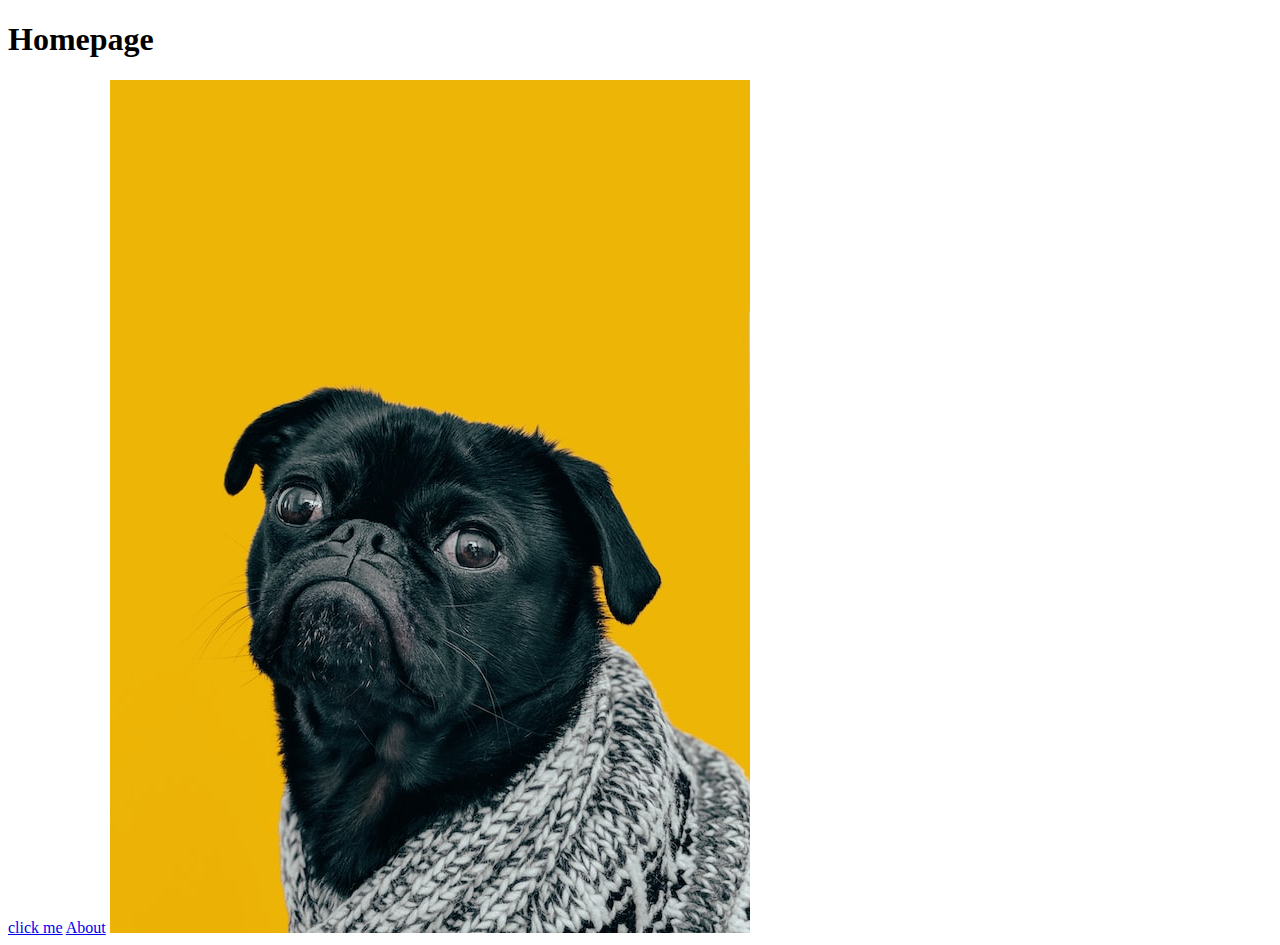
<file: odin-links-and-images/index.html>
<!DOCTYPE html>
<html lang="en">
<head>
    <meta charset="UTF-8">
    <meta name="viewport" content="width=device-width, initial-scale=1.0">
    <meta http-equiv="X-UA-Compatible" content="ie=edge">
    <title>Document</title>
</head>
<body>
    <h1>Homepage</h1>
    <!--To create a link in HTML, we use the anchor element.-->
    <!--Links to pages on other websites on the internet are called absolute links. Include protocol + domain-->
    <a href="https://www.theodinproject.com/about">click me</a>
    <!-- An HTML attribute gives additional information to an HTML element 
        and always goes in the element’s opening tag. Name + Value-->
    <!--Links to other pages within our own website are called relative links. Only include file path to the other page-->
    <!--./ you are specifying to your code that it should start looking for the file/directory relative to the current directory.-->
    <a href="./pages/about.html">About</a>
    <!--Alternative (Alt) attribute is used to describe an image. 
        It will be used in place of the image if it cannot be loaded + used with screen readers -->
    <img src="./images/dog.jpg" alt="An image of a dog.">
</body>
</html>
</file>
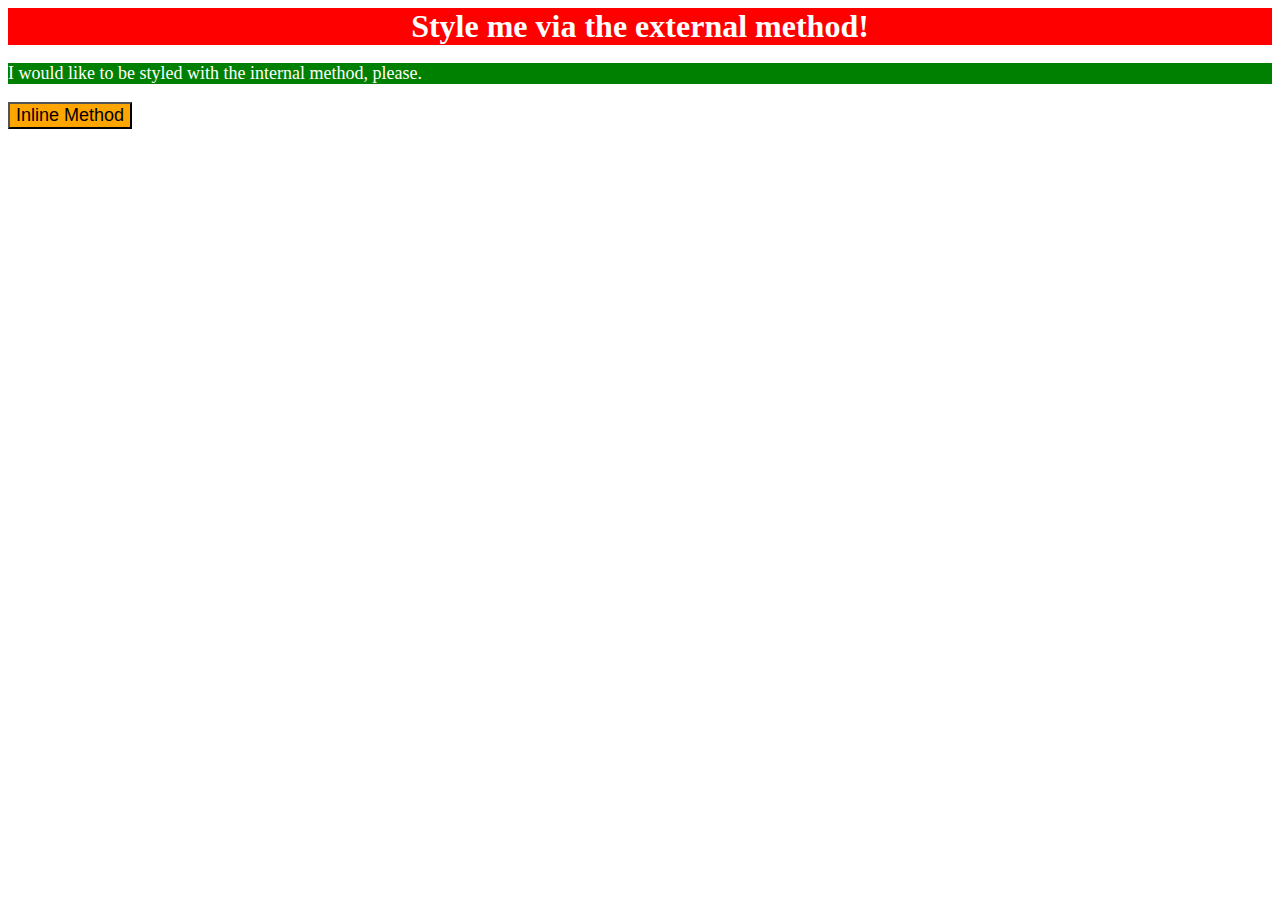
<file: css-exercises/01-css-methods/index.html>
<!DOCTYPE html>
<html lang="en">
<head>
    <meta charset="UTF-8">
    <meta name="viewport" content="width=device-width, initial-scale=1.0">
    <meta http-equiv="X-UA-Compatible" content="ie=edge">
    <title>CSS Methods</title>
    <link rel="stylesheet" href="style.css">
    <style>
        p {
            color: white;
            background-color: green;
            font-size: 18px;
        }
    </style>
</head>
<body>
    <div>Style me via the external method!</div>
    <p>I would like to be styled with the internal method, please.</p>
    <button style="color:black; background-color: orange; font-size: 18px">Inline Method</button>
</body>
</html>
</file>
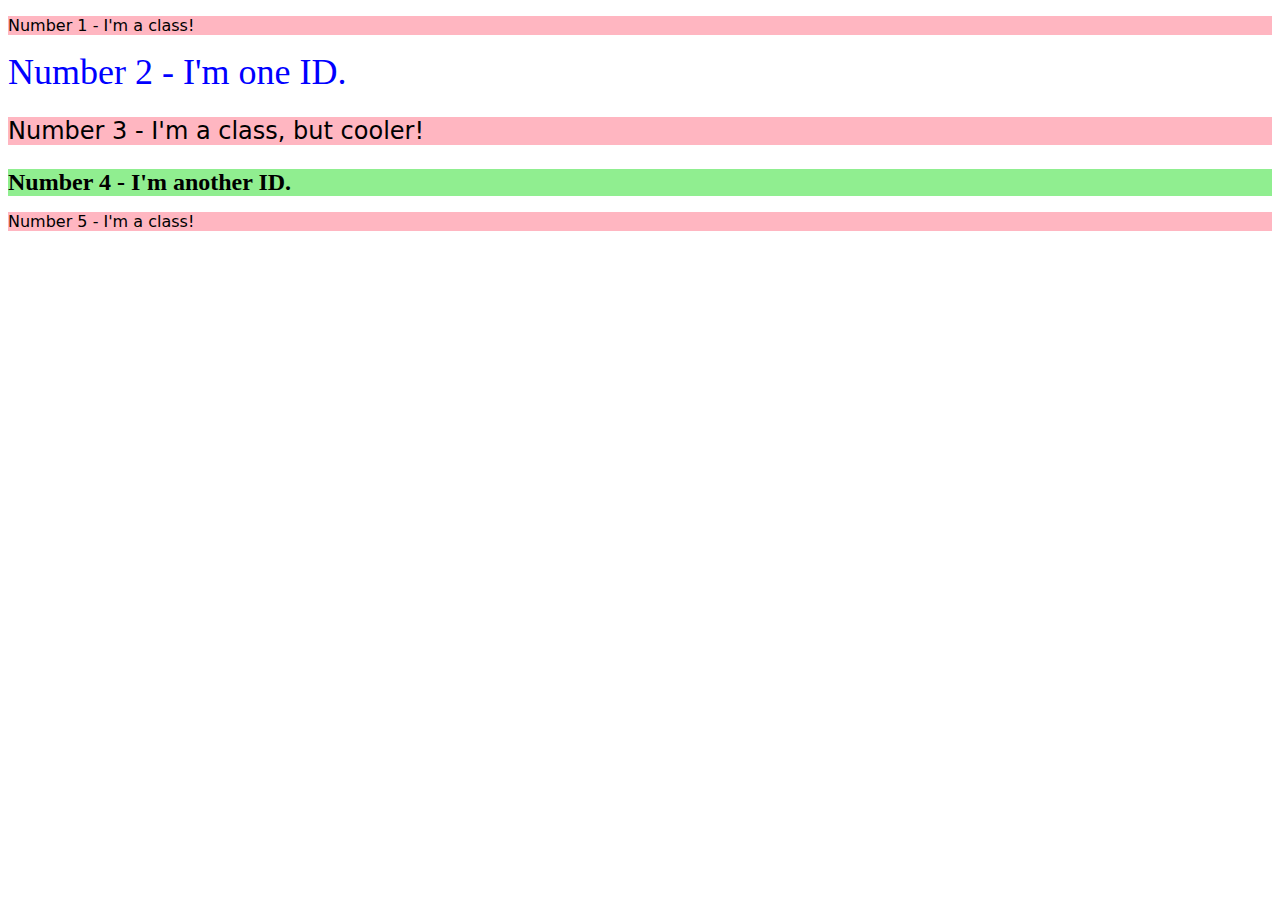
<file: css-exercises/02-class-id-selectors/index.html>
<!DOCTYPE html>
<html lang="en">
  <head>
    <meta charset="UTF-8">
    <meta http-equiv="X-UA-Compatible" content="IE=edge">
    <meta name="viewport" content="width=device-width, initial-scale=1.0">
    <title>Class and ID Selectors</title>
    <link rel="stylesheet" href="style.css">
  </head>
  <body>
    <p class="odd">Number 1 - I'm a class!</p>
    <div id="two">Number 2 - I'm one ID.</div>
    <p class="odd odd-three">Number 3 - I'm a class, but cooler!</p>
    <div id="four">Number 4 - I'm another ID.</div>
    <p class="odd">Number 5 - I'm a class!</p>
  </body>
</html>
</file>
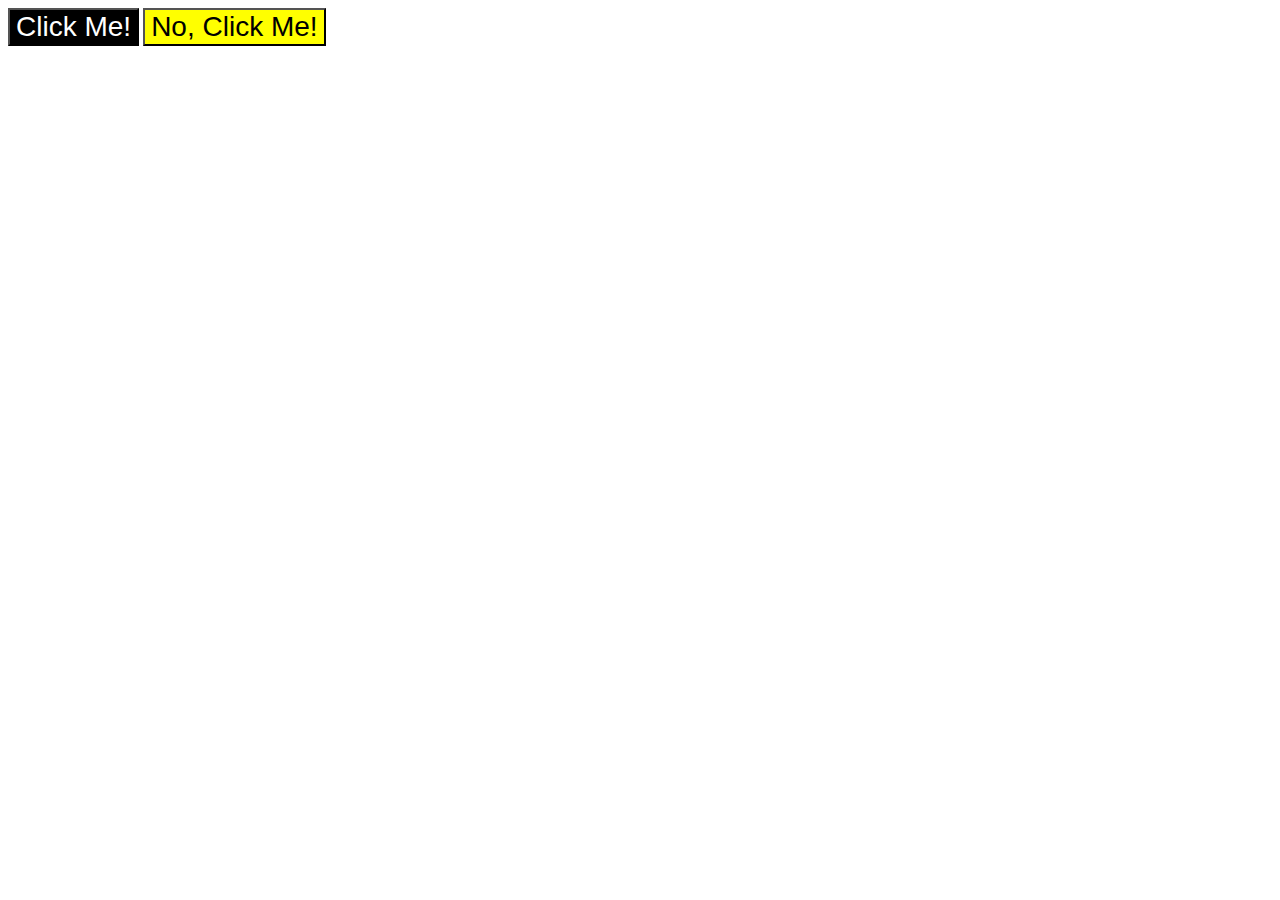
<file: css-exercises/03-grouping-selectors/index.html>
<!DOCTYPE html>
<html lang="en">
  <head>
    <meta charset="UTF-8">
    <meta http-equiv="X-UA-Compatible" content="IE=edge">
    <meta name="viewport" content="width=device-width, initial-scale=1.0">
    <title>Grouping Selectors</title>
    <link rel="stylesheet" href="style.css">
  </head>
  <body>
    <button class="first">Click Me!</button>
    <button class="second">No, Click Me!</button>
  </body>
</html>
</file>
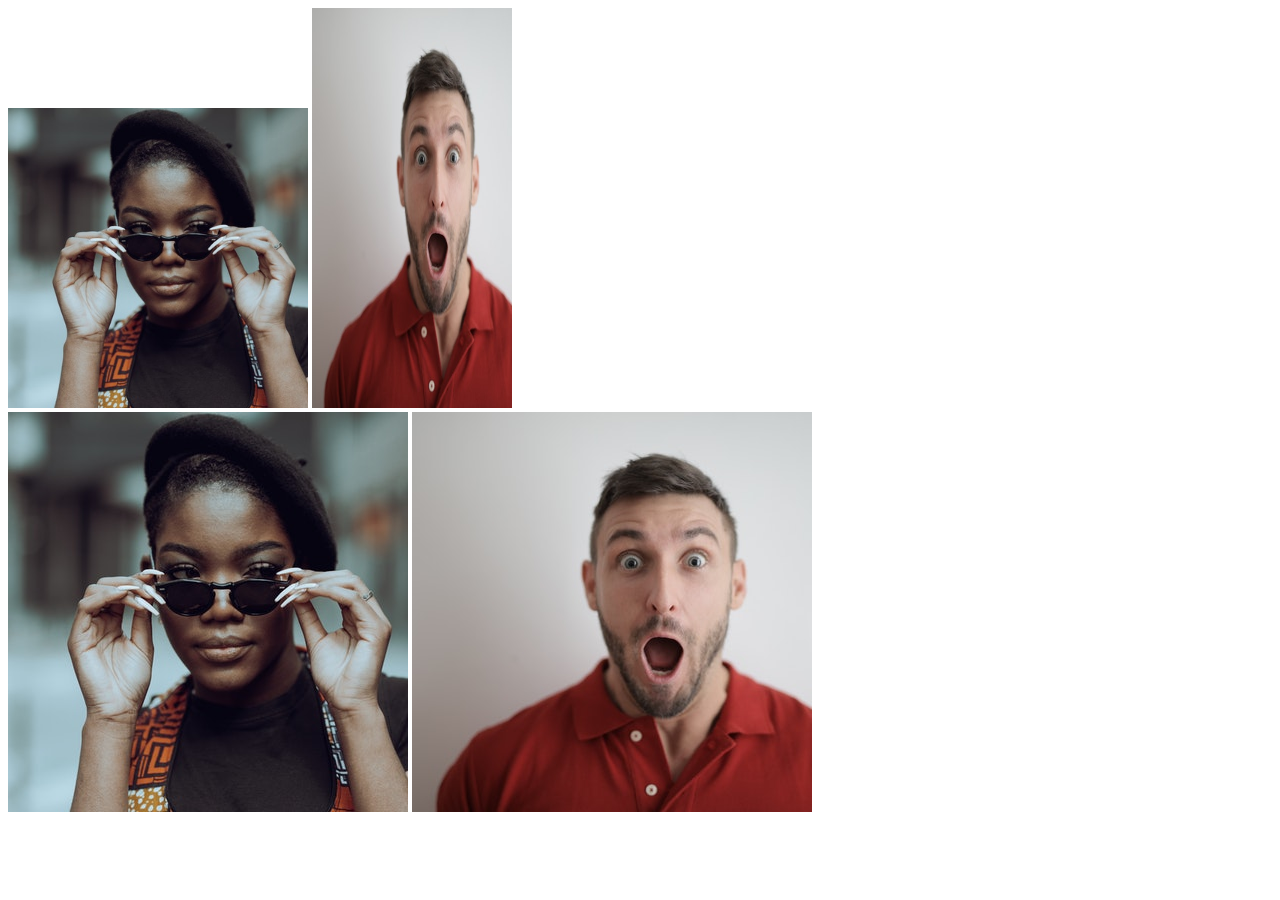
<file: css-exercises/04-chaining-selectors/index.html>
<!DOCTYPE html>
<html lang="en">
  <head>
    <meta charset="UTF-8">
    <meta http-equiv="X-UA-Compatible" content="IE=edge">
    <meta name="viewport" content="width=device-width, initial-scale=1.0">
    <title>Chaining Selectors</title>
    <link rel="stylesheet" href="style.css">
  </head>
  <body>
    <!-- Use the classes BELOW this line -->
    <div>
      <img class="avatar proportioned" src="./katho.jpg" alt="Woman with glasses">
      <img class="avatar distorted" src="./andrea.jpg" alt="Man with surprised expression">
    </div>
    <!-- Use the classes ABOVE this line -->
    <div>
      <img class="original proportioned" src="./katho.jpg" alt="Woman with glasses">
      <img class="original distorted" src="./andrea.jpg" alt="Man with surprised expression">
    </div>
  </body>
</html>
</file>
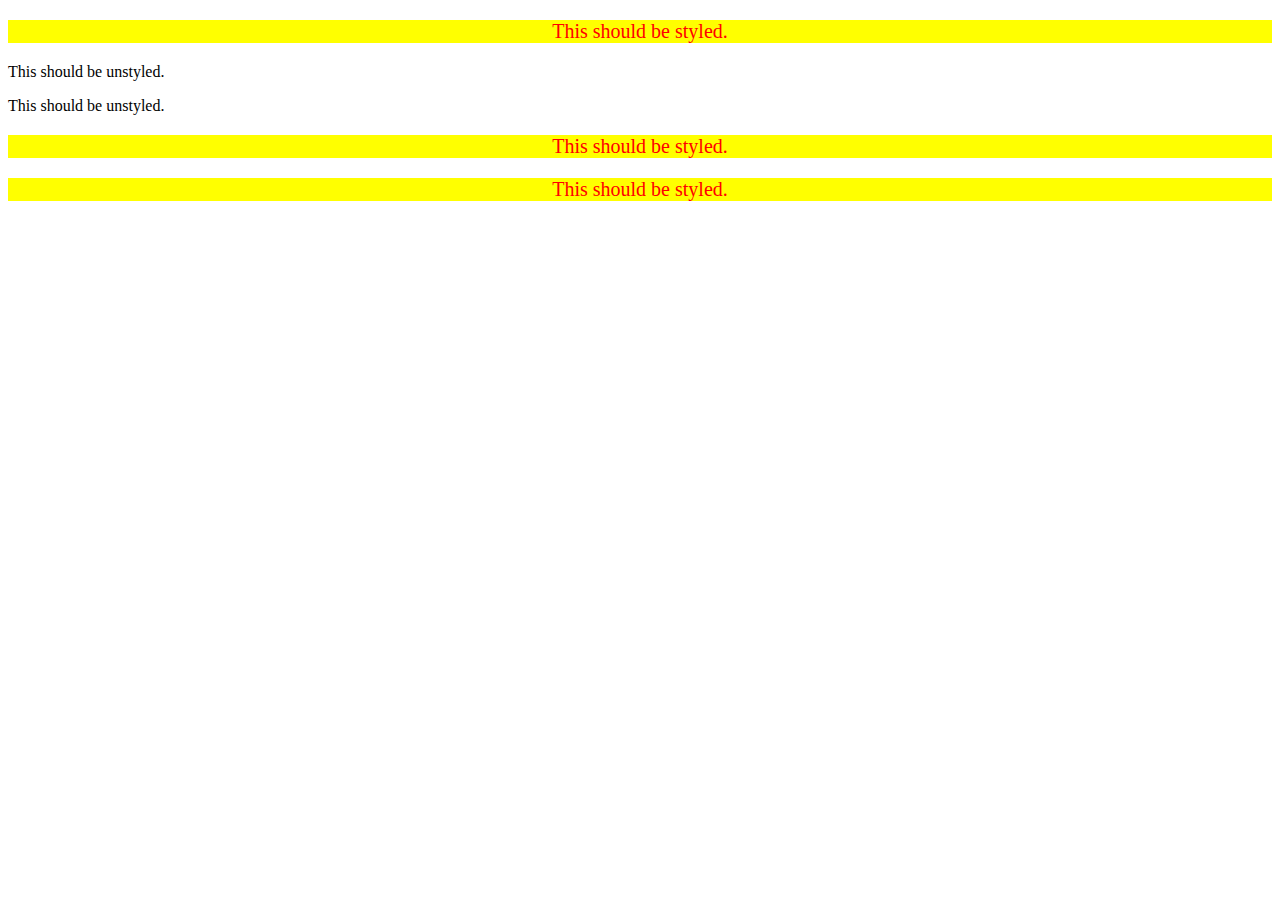
<file: css-exercises/05-descendant-combinator/index.html>
<!DOCTYPE html>
<html lang="en">
  <head>
    <meta charset="UTF-8">
    <meta http-equiv="X-UA-Compatible" content="IE=edge">
    <meta name="viewport" content="width=device-width, initial-scale=1.0">
    <title>Descendant Combinator</title>
    <link rel="stylesheet" href="style.css">
  </head>
  <body>
    <div class="container">
      <p class="text">This should be styled.</p>
    </div>
    <p class="text">This should be unstyled.</p>
    <p class="text">This should be unstyled.</p>
    <div class="container">
      <p class="text">This should be styled.</p>
      <p class="text">This should be styled.</p>
    </div>
  </body>
</html>
</file>
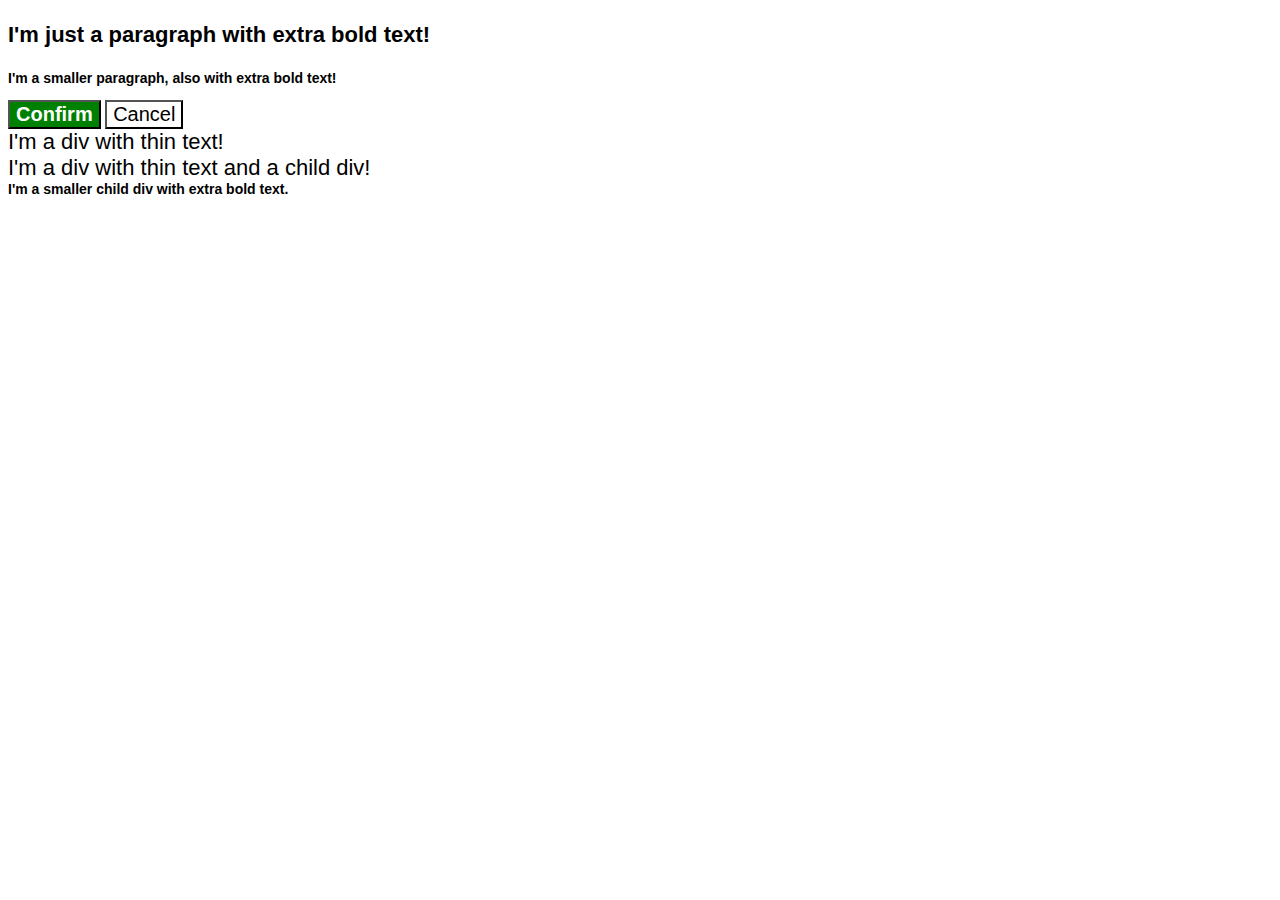
<file: css-exercises/06-cascade-fix/index.html>
<!DOCTYPE html>
<html lang="en">
  <head>
    <meta charset="UTF-8">
    <meta http-equiv="X-UA-Compatible" content="IE=edge">
    <meta name="viewport" content="width=device-width, initial-scale=1.0">
    <title>Fix the Cascade</title>
    <link rel="stylesheet" href="style.css">
  </head>
  <body>
    <p class="para">I'm just a paragraph with extra bold text!</p>
    <p class="para small-para">I'm a smaller paragraph, also with extra bold text!</p>

    <button id="confirm-button" class="button confirm">Confirm</button>
    <button id="cancel-button" class="button cancel">Cancel</button>

    <div class="text">I'm a div with thin text!</div>
    <div class="text">I'm a div with thin text and a child div!
      <div class="text child">I'm a smaller child div with extra bold text.</div>
    </div>
  </body>
</html>
</file>
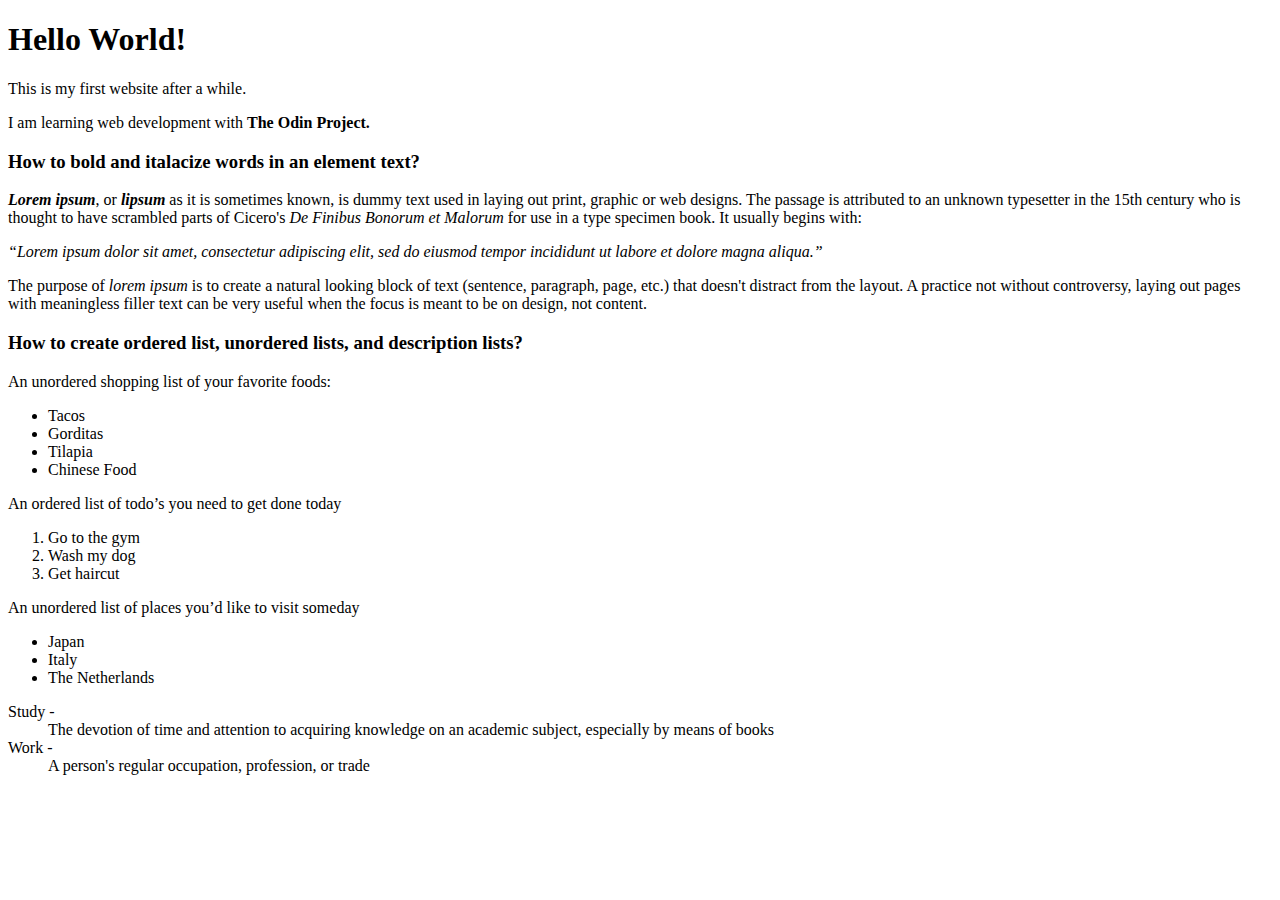
<file: html_files/html-boilerplate/index.html>
<!DOCTYPE html>
<!-- Know how to write out the BOILERPLATE yourself -->
<html lang="en">
<head>
    <meta charset="UTF-8">
    <meta name="viewport" content="width=device-width, initial-scale=1.0">
    <meta http-equiv="X-UA-Compatible" content="ie=edge">
    <title>My First Webpage</title>
</head>
<body>
    <h1>Hello World!</h1>
    <p>This is my first website after a while.</p>
    <p>I am learning web development with <strong>The Odin Project.</strong></p>
    <h3>How to bold and italacize words in an element text?</h3>
    <p><strong><em>Lorem ipsum</em></strong>, or <strong><em>lipsum</strong></em> as it is sometimes known, is dummy text used in laying 
       out print, graphic or web designs. The passage is attributed to an unknown 
       typesetter in the 15th century who is thought to have scrambled parts of 
       Cicero's <em>De Finibus Bonorum et Malorum</em> for use in a type specimen book. 
       It usually begins with:</p>
    <p><em>“Lorem ipsum dolor sit amet, consectetur adipiscing elit, sed do eiusmod
         tempor incididunt ut labore et dolore magna aliqua.”</em></p>
    <p>The purpose of <em>lorem ipsum</em> is to create a natural looking block of text 
        (sentence, paragraph, page, etc.) that doesn't distract from the layout. 
        A practice not without controversy, laying out pages with meaningless 
        filler text can be very useful when the focus is meant to be on design, 
        not content.</p>
    <h3>How to create ordered list, unordered lists, and description lists?</h3>
    <p>An unordered shopping list of your favorite foods:</p>
    <ul>
        <li>Tacos</li>
        <li>Gorditas</li>
        <li>Tilapia</li>
        <li>Chinese Food</li>
    </ul>
    <p>An ordered list of todo’s you need to get done today</p>
    <!--   <ol start="30"> to start off the list with a certain number  -->
    <ol>
        <!--  <li value="9">  to change value within the list-->
        <li>Go to the gym</li>
        <li>Wash my dog</li>
        <li>Get haircut</li>
    </ol>
    <p>An unordered list of places you’d like to visit someday</p>
    <ul>
        <li>Japan</li>
        <li>Italy</li>
        <li>The Netherlands</li>
    </ul>
    <dl>
        <dt>Study - </dt>
        <dd>The devotion of time and attention to acquiring 
            knowledge on an academic subject, especially by means of books</dd>
        <dt>Work - </dt>
        <dd>A person's regular occupation, profession, or trade</dd>
    </dl>
</body>
</html>
</file>
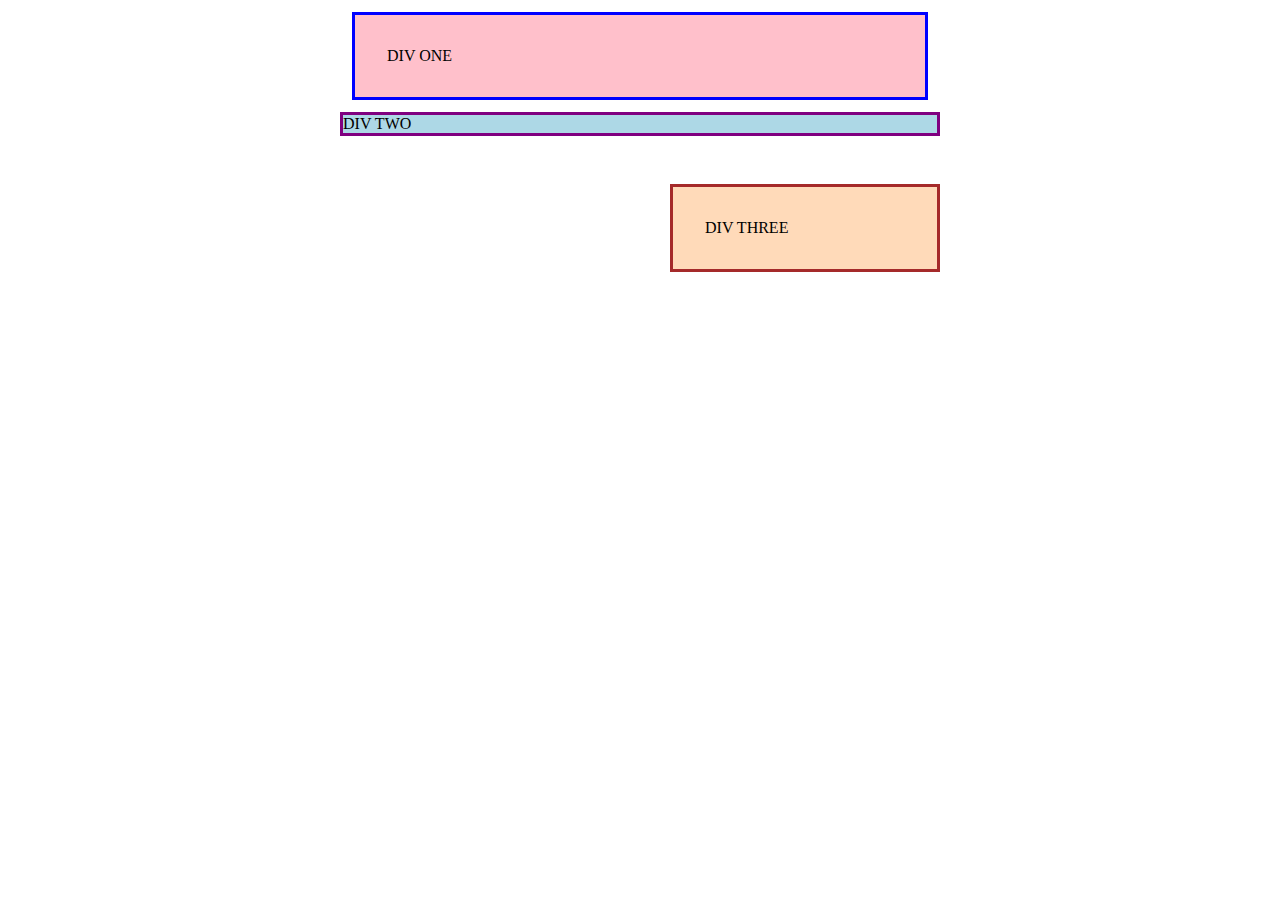
<file: css-exercises/margin-and-padding/01-margin-and-padding-1/index.html>
<!DOCTYPE html>
<html lang="en">
  <head>
    <meta charset="UTF-8">
    <meta http-equiv="X-UA-Compatible" content="IE=edge">
    <meta name="viewport" content="width=device-width, initial-scale=1.0">
    <title>Margin and Padding exercise</title>
    <link rel="stylesheet" href="style.css">
  </head>
  <body>
    <div class="one">
      DIV ONE
    </div>
    <div class="two">
      DIV TWO
    </div>
    <div class="three">
      DIV THREE
    </div>
  </body>
</html>
</file>
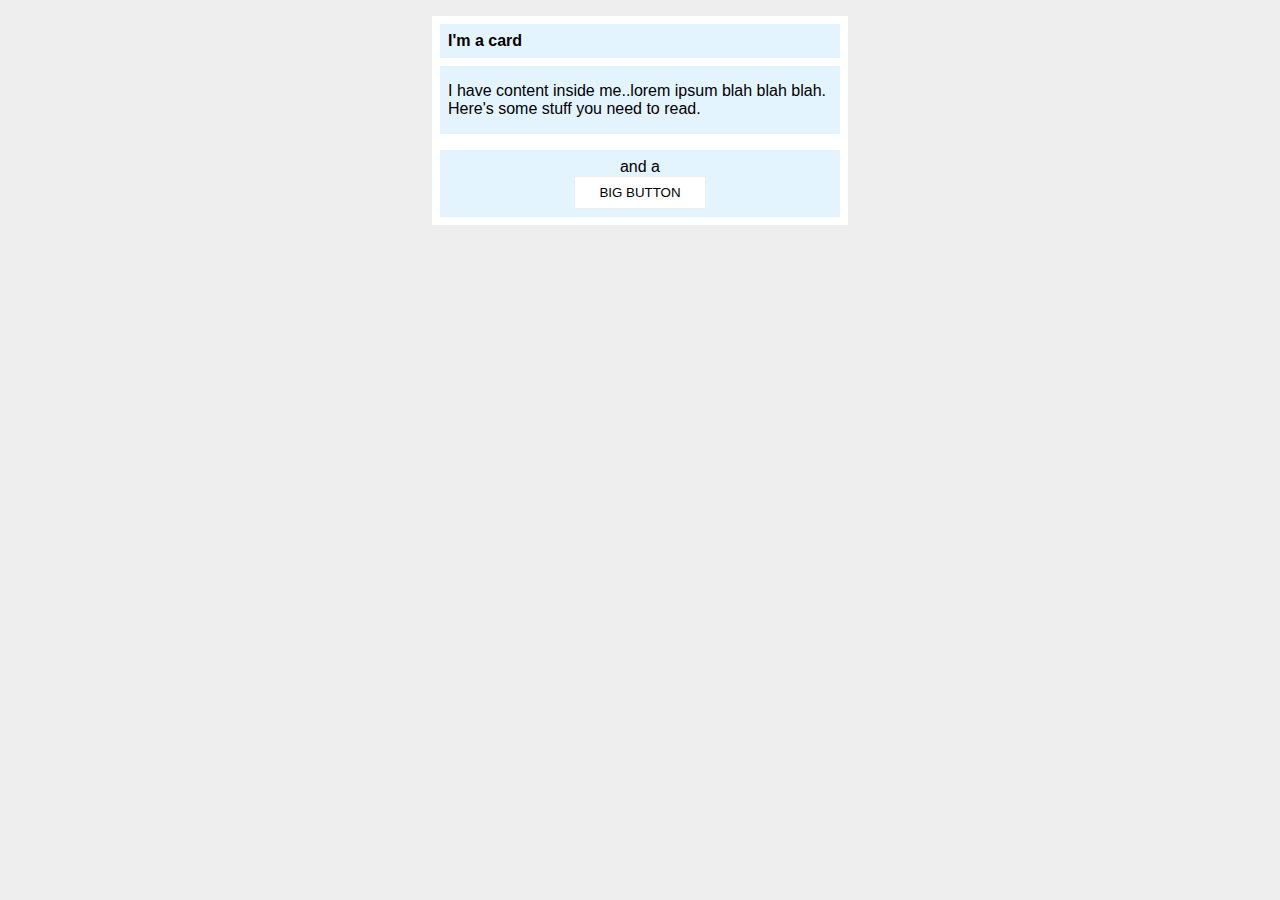
<file: css-exercises/margin-and-padding/02-margin-and-padding-2/index.html>
<!DOCTYPE html>
<html lang="en">
  <head>
    <meta charset="UTF-8">
    <meta http-equiv="X-UA-Compatible" content="IE=edge">
    <meta name="viewport" content="width=device-width, initial-scale=1.0">
    <title>Margin and Padding exercise 2</title>
    <link rel="stylesheet" href="style.css">
  </head>
  <body>
    <div class="card">
      <h1 class="title">I'm a card</h1>
      <div class="content">I have content inside me..lorem ipsum blah blah blah. Here's some stuff you need to read.</div>
      <div class="button-container">and a <button>BIG BUTTON</button></div>
    </div>
  </body>
</html>
</file>
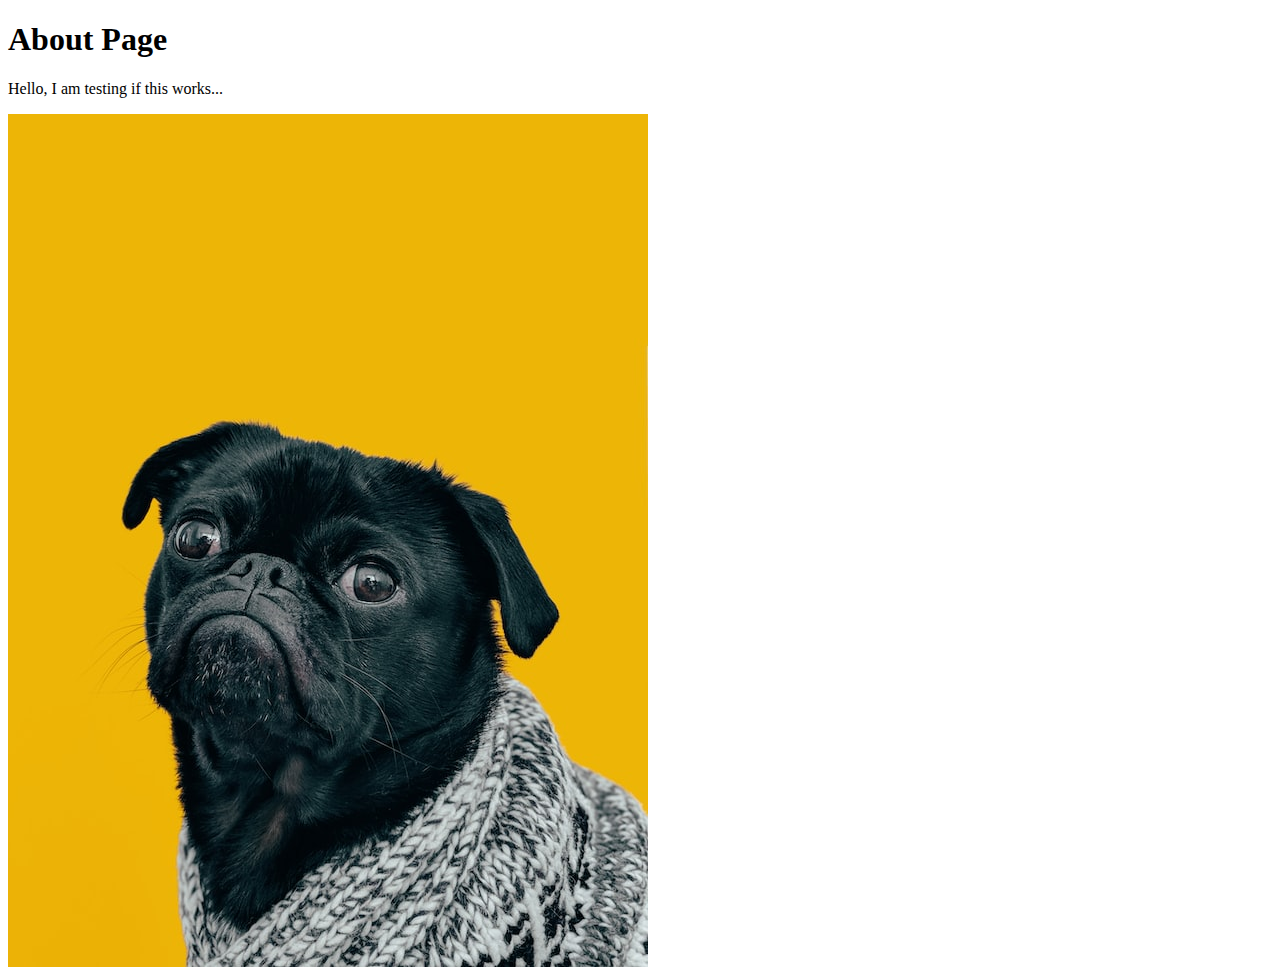
<file: odin-links-and-images/pages/about.html>
<!DOCTYPE html>
<html lang="en">
<head>
    <meta charset="UTF-8">
    <meta name="viewport" content="width=device-width, initial-scale=1.0">
    <meta http-equiv="X-UA-Compatible" content="ie=edge">
    <title>Odin Links and Images</title>
</head>
<body>
    <h1>About Page</h1>
    <p>Hello, I am testing if this works...</p>
    <!--Alternative (Alt) attribute is used to describe an image. 
        It will be used in place of the image if it cannot be loaded + used with screen readers -->

    <img src="../images/dog.jpg" alt="An image of a dog.">

</body>
</html>
</file>
<file: css-exercises/01-css-methods/style.css>
div{
    color: white;
    background-color: red;
    font-size: 32px;
    text-align: center;
    font-weight: bold;
}
</file>
<file: css-exercises/02-class-id-selectors/style.css>
.odd{
    background-color: rgb(255,182,193);
    font-family: Verdana, "DejaVu Sans", sans-serif ;
}

.odd-three{
    font-size: 24px;
}
#two{
    color: blue;
    font-size: 36px;
}

#four{
    background-color: #90EE90;
    font-size: 24px;
    font-weight: bold;
}
</file>
<file: css-exercises/03-grouping-selectors/style.css>
.first{
    color: white;
    background-color: black;
}

.second{
    background-color: yellow;
}

.first, .second{
    font-size: 28px;
    font-family: Helvetica,'Times New Roman', sans-serif;
}
</file>
<file: css-exercises/04-chaining-selectors/style.css>
.avatar.proportioned{
    height: auto;
    width: 300px
}

.avatar.distorted{
    height: 400px;
    width: 200px;
}
</file>
<file: css-exercises/05-descendant-combinator/style.css>
.container .text{
    background-color: yellow;
    color: red;
    font-size: 20px;
    text-align: center;
}
</file>
<file: css-exercises/06-cascade-fix/style.css>
body{
    font-family:Arial, Helvetica, sans-serif
  }
  
  .para,
  .small-para {
    color: hsl(0, 0%, 0%);
    font-weight: 800;
  }
  
  .para {
    font-size: 22px;
  }

  .small-para {
    font-size: 14px;
    font-weight: 800;
  }
  
  .button {
    background-color: rgb(255, 255, 255);
    color: rgb(0, 0, 0);
    font-size: 20px;
  }
  /* OTHER SOLUTIONS
   --- ID selector ---
  #confirm-button {
    background: green;
    color: white;
    font-weight: bold;
   }

  .button.confirm {
    background: green;
    color: white;
    font-weight: bold;
   }
   
  */

  .confirm {
    background: green;
    color: white;
    font-weight: bold;
  } 
  
  
  div.text {
    color: rgb(0, 0, 0);
    font-size: 22px;
    font-weight: 100;
  }

  .text .child {
    color: rgb(0, 0, 0);
    font-weight: 800;
    font-size: 14px;
  }
</file>
<file: css-exercises/margin-and-padding/01-margin-and-padding-1/style.css>
body {
    max-width: 600px;
    margin: 0 auto;
  }
  
  .one {
    background: pink;
    border: 3px solid blue;
    /* CHANGE ME */
    padding: 32px;
    margin: 12px;
  }
  
  .two {
    background: lightblue;
    border: 3px solid purple;
    /* CHANGE ME */
    margin-bottom: 48px;
  }
  
  .three {
    background: peachpuff;
    border: 3px solid brown;
    width: 200px;
    /* CHANGE ME */
    padding: 32px;
    margin-left: auto;
  }
</file>
<file: css-exercises/margin-and-padding/02-margin-and-padding-2/style.css>
body {
    background: #eee;
    font-family: sans-serif;
  }
  
  .card {
    width: 400px;
    background: #fff;
    margin: 16px auto;
    padding: 8px;
  }
  
  .title {
    font-size: 16px;
    background: #e3f4ff;
    padding: 8px;
    margin-top: 0;
    margin-bottom: 8px;
  }
  
  .content {
    padding: 16px 8px;
    margin-bottom: 16px;
    background: #e3f4ff;
  }
  
  .button-container {
    text-align: center;
    padding:8px;
    background: #e3f4ff;
  }
  
  button {
    padding: 8px 24px;
    background: white;
    display:block;
    margin: 0 auto;
    border: 1px solid #eee;
  }
</file>
